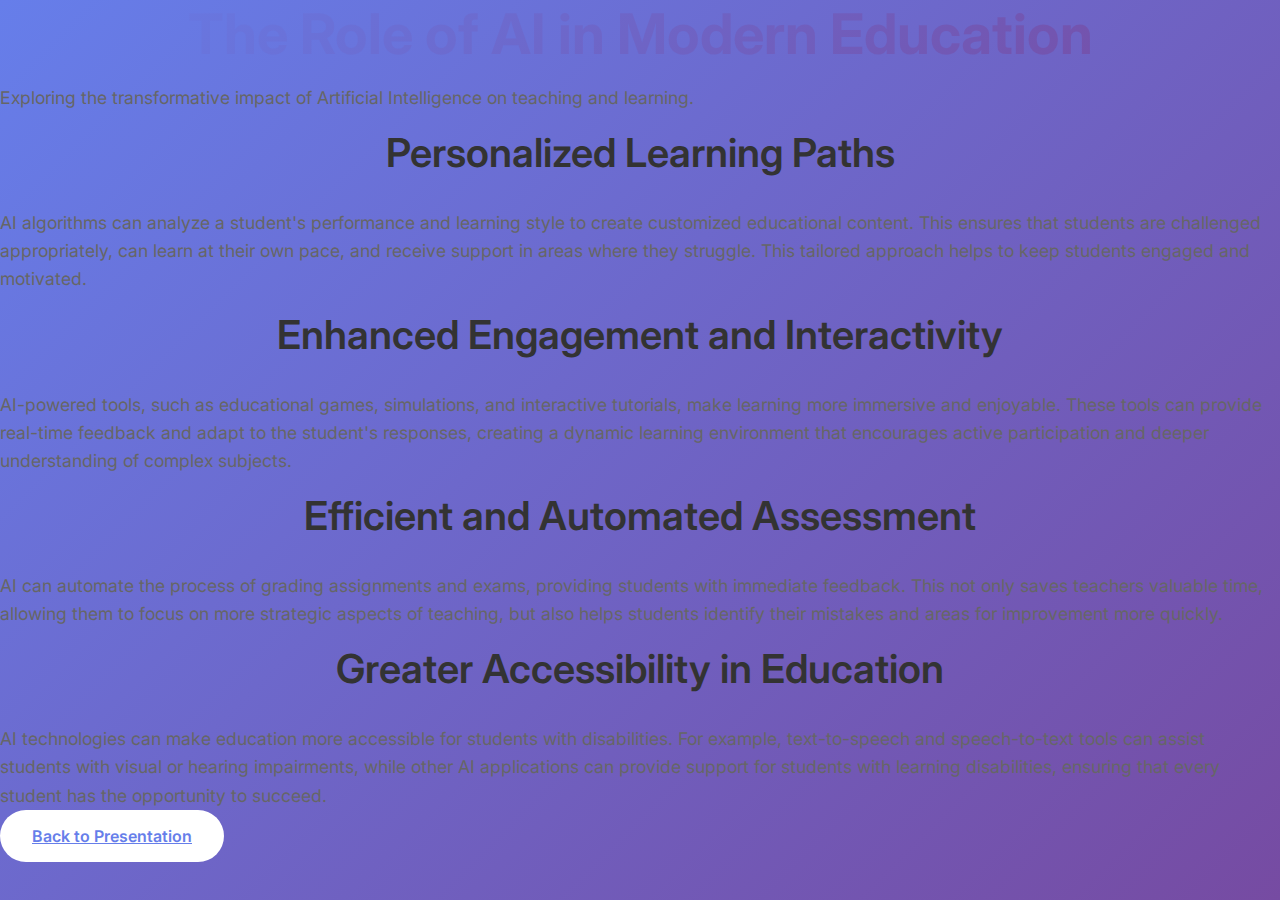
<file: ai_in_schools.html>
<!DOCTYPE html>
<html lang="en">
<head>
    <meta charset="UTF-8">
    <meta name="viewport" content="width=device-width, initial-scale=1.0">
    <title>AI in Schools - Detailed Information</title>
    <link rel="stylesheet" href="styles.css">
    <link href="https://fonts.googleapis.com/css2?family=Inter:wght@300;400;600;700&display=swap" rel="stylesheet">
    <link rel="stylesheet" href="https://cdnjs.cloudflare.com/ajax/libs/font-awesome/6.0.0/css/all.min.css">
</head>
<body>
    <div class="page-container">
        <header class="page-header">
            <h1>The Role of AI in Modern Education</h1>
            <p>Exploring the transformative impact of Artificial Intelligence on teaching and learning.</p>
        </header>

        <main class="page-content">
            <section class="content-section">
                <h2>Personalized Learning Paths</h2>
                <p>AI algorithms can analyze a student's performance and learning style to create customized educational content. This ensures that students are challenged appropriately, can learn at their own pace, and receive support in areas where they struggle. This tailored approach helps to keep students engaged and motivated.</p>
            </section>

            <section class="content-section">
                <h2>Enhanced Engagement and Interactivity</h2>
                <p>AI-powered tools, such as educational games, simulations, and interactive tutorials, make learning more immersive and enjoyable. These tools can provide real-time feedback and adapt to the student's responses, creating a dynamic learning environment that encourages active participation and deeper understanding of complex subjects.</p>
            </section>

            <section class="content-section">
                <h2>Efficient and Automated Assessment</h2>
                <p>AI can automate the process of grading assignments and exams, providing students with immediate feedback. This not only saves teachers valuable time, allowing them to focus on more strategic aspects of teaching, but also helps students identify their mistakes and areas for improvement more quickly.</p>
            </section>

            <section class="content-section">
                <h2>Greater Accessibility in Education</h2>
                <p>AI technologies can make education more accessible for students with disabilities. For example, text-to-speech and speech-to-text tools can assist students with visual or hearing impairments, while other AI applications can provide support for students with learning disabilities, ensuring that every student has the opportunity to succeed.</p>
            </section>
        </main>

        <footer class="page-footer">
            <a href="index.html" class="cta-btn">Back to Presentation</a>
        </footer>
    </div>
</body>
</html>
</file>
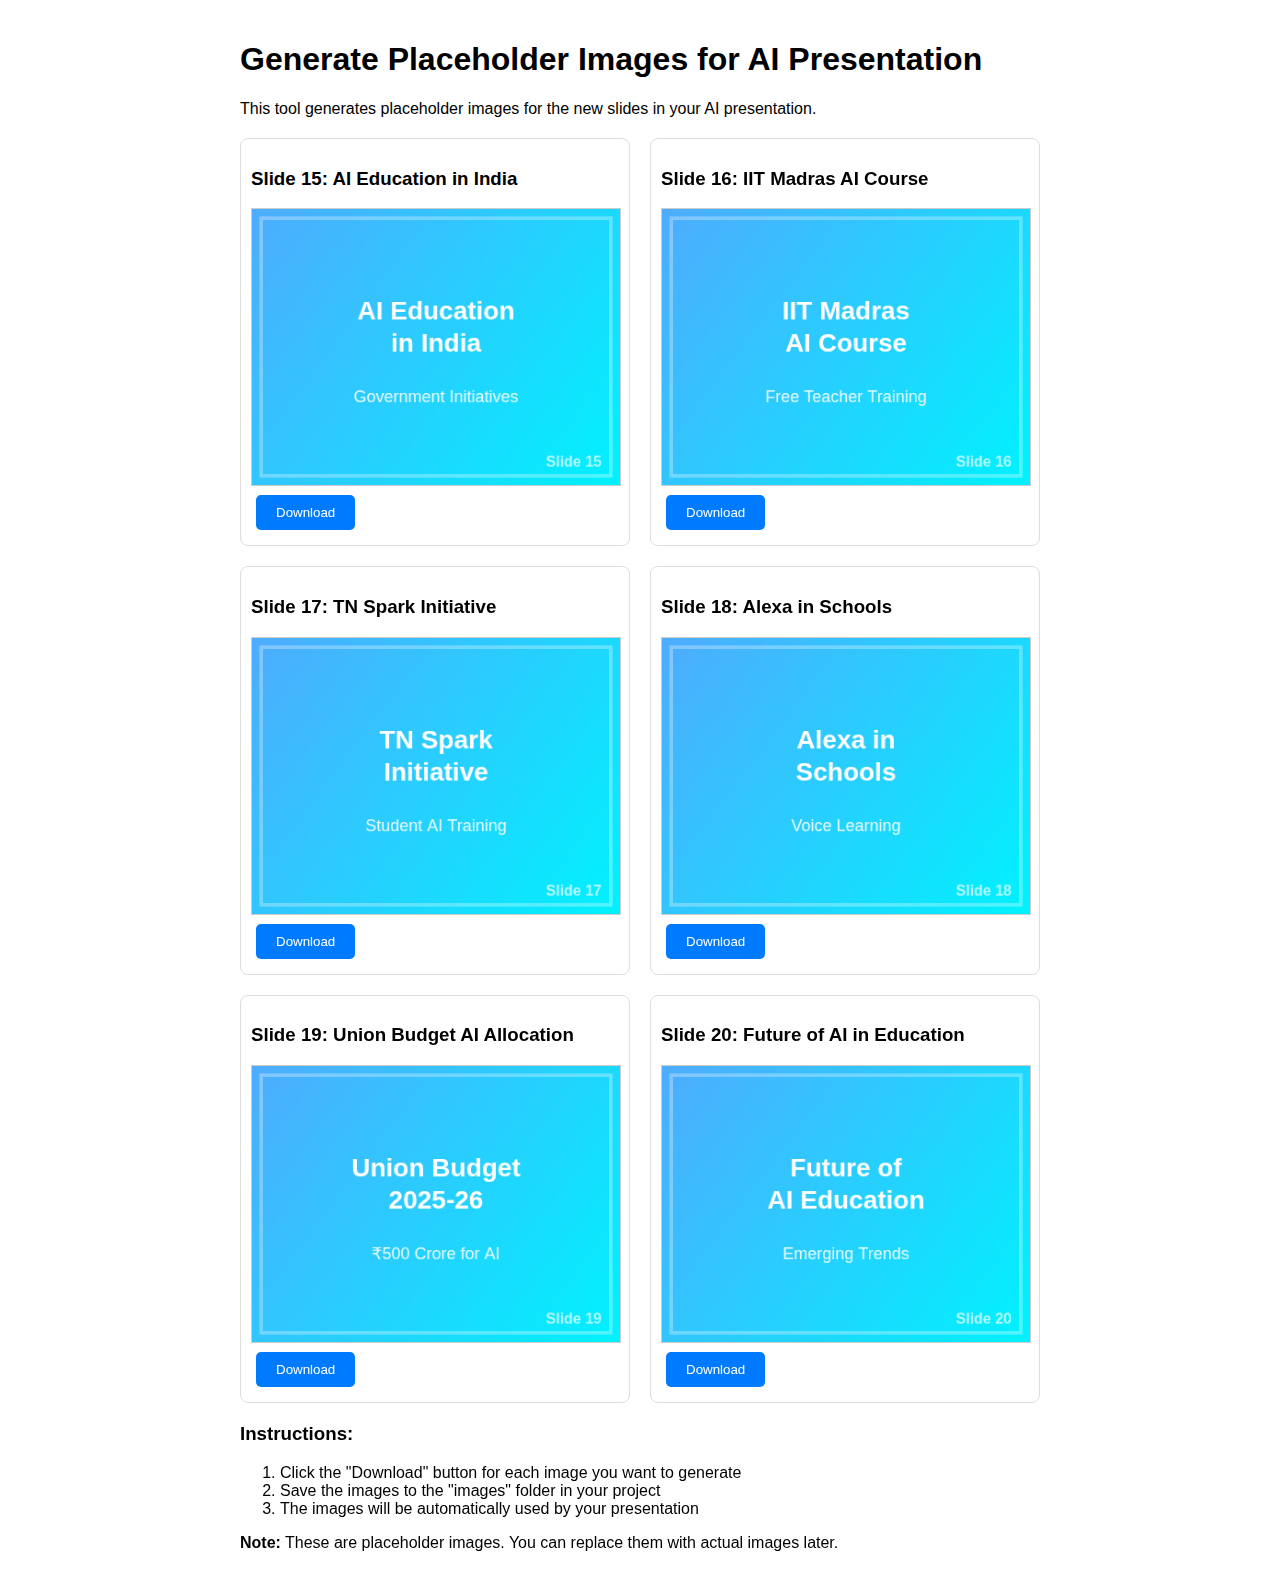
<file: create_placeholders.html>
<!DOCTYPE html>
<html lang="en">
<head>
    <meta charset="UTF-8">
    <meta name="viewport" content="width=device-width, initial-scale=1.0">
    <title>Generate Placeholder Images</title>
    <style>
        body {
            font-family: Arial, sans-serif;
            max-width: 800px;
            margin: 0 auto;
            padding: 20px;
        }
        .image-container {
            display: grid;
            grid-template-columns: repeat(auto-fit, minmax(300px, 1fr));
            gap: 20px;
            margin: 20px 0;
        }
        .image-item {
            border: 1px solid #ddd;
            padding: 10px;
            border-radius: 8px;
        }
        canvas {
            max-width: 100%;
            height: auto;
            border: 1px solid #ccc;
        }
        button {
            background: #007bff;
            color: white;
            border: none;
            padding: 10px 20px;
            border-radius: 5px;
            cursor: pointer;
            margin: 5px;
        }
        button:hover {
            background: #0056b3;
        }
        .download-section {
            margin-top: 20px;
        }
    </style>
</head>
<body>
    <h1>Generate Placeholder Images for AI Presentation</h1>
    <p>This tool generates placeholder images for the new slides in your AI presentation.</p>

    <div class="image-container">
        <div class="image-item">
            <h3>Slide 15: AI Education in India</h3>
            <canvas id="canvas15" width="400" height="300"></canvas>
            <button onclick="downloadImage(15, 'slide15-india-ai-education.jpg')">Download</button>
        </div>

        <div class="image-item">
            <h3>Slide 16: IIT Madras AI Course</h3>
            <canvas id="canvas16" width="400" height="300"></canvas>
            <button onclick="downloadImage(16, 'slide16-iit-madras.jpg')">Download</button>
        </div>

        <div class="image-item">
            <h3>Slide 17: TN Spark Initiative</h3>
            <canvas id="canvas17" width="400" height="300"></canvas>
            <button onclick="downloadImage(17, 'slide17-tn-spark.jpg')">Download</button>
        </div>

        <div class="image-item">
            <h3>Slide 18: Alexa in Schools</h3>
            <canvas id="canvas18" width="400" height="300"></canvas>
            <button onclick="downloadImage(18, 'slide18-alexa-schools.jpg')">Download</button>
        </div>

        <div class="image-item">
            <h3>Slide 19: Union Budget AI Allocation</h3>
            <canvas id="canvas19" width="400" height="300"></canvas>
            <button onclick="downloadImage(19, 'slide19-budget-ai.jpg')">Download</button>
        </div>

        <div class="image-item">
            <h3>Slide 20: Future of AI in Education</h3>
            <canvas id="canvas20" width="400" height="300"></canvas>
            <button onclick="downloadImage(20, 'slide20-future-ai.jpg')">Download</button>
        </div>
    </div>

    <div class="download-section">
        <h3>Instructions:</h3>
        <ol>
            <li>Click the "Download" button for each image you want to generate</li>
            <li>Save the images to the "images" folder in your project</li>
            <li>The images will be automatically used by your presentation</li>
        </ol>
        <p><strong>Note:</strong> These are placeholder images. You can replace them with actual images later.</p>
    </div>

    <script>
        // Generate placeholder images when page loads
        document.addEventListener('DOMContentLoaded', () => {
            generateAllPlaceholders();
        });

        function generateAllPlaceholders() {
            const slideData = [
                { id: 15, title: 'AI Education\nin India', subtitle: 'Government Initiatives' },
                { id: 16, title: 'IIT Madras\nAI Course', subtitle: 'Free Teacher Training' },
                { id: 17, title: 'TN Spark\nInitiative', subtitle: 'Student AI Training' },
                { id: 18, title: 'Alexa in\nSchools', subtitle: 'Voice Learning' },
                { id: 19, title: 'Union Budget\n2025-26', subtitle: '₹500 Crore for AI' },
                { id: 20, title: 'Future of\nAI Education', subtitle: 'Emerging Trends' }
            ];

            slideData.forEach(slide => {
                generatePlaceholder(slide.id, slide.title, slide.subtitle);
            });
        }

        function generatePlaceholder(slideNumber, title, subtitle) {
            const canvas = document.getElementById(`canvas${slideNumber}`);
            const ctx = canvas.getContext('2d');

            // Clear canvas
            ctx.clearRect(0, 0, canvas.width, canvas.height);

            // Create gradient background
            const gradient = ctx.createLinearGradient(0, 0, canvas.width, canvas.height);
            gradient.addColorStop(0, '#4facfe');
            gradient.addColorStop(1, '#00f2fe');
            ctx.fillStyle = gradient;
            ctx.fillRect(0, 0, canvas.width, canvas.height);

            // Add border
            ctx.strokeStyle = 'rgba(255, 255, 255, 0.3)';
            ctx.lineWidth = 4;
            ctx.strokeRect(10, 10, canvas.width - 20, canvas.height - 20);

            // Add text
            ctx.fillStyle = 'white';
            ctx.textAlign = 'center';

            // Title
            ctx.font = 'bold 28px Arial';
            const titleLines = title.split('\n');
            let yPos = canvas.height / 2 - 30;
            titleLines.forEach(line => {
                ctx.fillText(line, canvas.width / 2, yPos);
                yPos += 35;
            });

            // Subtitle
            ctx.font = '18px Arial';
            ctx.fillStyle = 'rgba(255, 255, 255, 0.9)';
            ctx.fillText(subtitle, canvas.width / 2, yPos + 20);

            // Add slide number
            ctx.font = 'bold 16px Arial';
            ctx.fillStyle = 'rgba(255, 255, 255, 0.7)';
            ctx.textAlign = 'right';
            ctx.fillText(`Slide ${slideNumber}`, canvas.width - 20, canvas.height - 20);
        }

        function downloadImage(slideNumber, filename) {
            const canvas = document.getElementById(`canvas${slideNumber}`);
            const link = document.createElement('a');
            link.download = filename;
            link.href = canvas.toDataURL('image/jpeg', 0.9);
            link.click();
        }
    </script>
</body>
</html>
</file>
<file: styles.css>
/* Reset and Base Styles */
* {
    margin: 0;
    padding: 0;
    box-sizing: border-box;
}

body {
    font-family: 'Inter', sans-serif;
    background: linear-gradient(135deg, #667eea 0%, #764ba2 100%);
    color: #333;
    overflow: hidden;
    height: 100vh;
}

/* Presentation Container */
.presentation-container {
    height: 100vh;
    display: flex;
    flex-direction: column;
    position: relative;
}

/* Navigation Bar */
.nav-bar {
    background: rgba(255, 255, 255, 0.95);
    backdrop-filter: blur(10px);
    padding: 1rem 2rem;
    display: flex;
    justify-content: space-between;
    align-items: center;
    box-shadow: 0 2px 20px rgba(0, 0, 0, 0.1);
    z-index: 1000;
}

.nav-controls {
    display: flex;
    align-items: center;
    gap: 1rem;
}

.nav-btn {
    background: #667eea;
    color: white;
    border: none;
    padding: 0.75rem 1rem;
    border-radius: 50%;
    cursor: pointer;
    transition: all 0.3s ease;
    font-size: 1rem;
    width: 45px;
    height: 45px;
    display: flex;
    align-items: center;
    justify-content: center;
}

.nav-btn:hover:not(:disabled) {
    background: #5a6fd8;
    transform: translateY(-2px);
    box-shadow: 0 4px 15px rgba(102, 126, 234, 0.4);
}

.nav-btn:disabled {
    background: #ccc;
    cursor: not-allowed;
    transform: none;
    box-shadow: none;
}

#slideCounter {
    font-weight: 600;
    color: #333;
    font-size: 1rem;
    min-width: 60px;
    text-align: center;
}

/* Progress Bar */
.progress-bar {
    width: 200px;
    height: 6px;
    background: #e0e0e0;
    border-radius: 3px;
    overflow: hidden;
}

.progress-fill {
    height: 100%;
    background: linear-gradient(90deg, #667eea, #764ba2);
    width: 6.67%;
    transition: width 0.3s ease;
    border-radius: 3px;
}

/* Slides Container */
.slides-container {
    flex: 1;
    position: relative;
    overflow: hidden;
}

.slide {
    position: absolute;
    top: 0;
    left: 0;
    width: 100%;
    height: 100%;
    opacity: 0;
    transform: translateX(100%);
    transition: all 0.5s ease-in-out;
    padding: 2rem;
    display: flex;
    align-items: center;
    justify-content: center;
}

.slide.active {
    opacity: 1;
    transform: translateX(0);
}

.slide.prev {
    transform: translateX(-100%);
}

.slide-content {
    background: rgba(255, 255, 255, 0.95);
    backdrop-filter: blur(10px);
    border-radius: 20px;
    padding: 3rem;
    max-width: 1200px;
    width: 100%;
    box-shadow: 0 20px 60px rgba(0, 0, 0, 0.1);
    animation: slideIn 0.6s ease-out;
}

@keyframes slideIn {
    from {
        opacity: 0;
        transform: translateY(30px);
    }
    to {
        opacity: 1;
        transform: translateY(0);
    }
}

/* Typography */
h1 {
    font-size: 3.5rem;
    font-weight: 700;
    background: linear-gradient(135deg, #667eea, #764ba2);
    -webkit-background-clip: text;
    -webkit-text-fill-color: transparent;
    background-clip: text;
    margin-bottom: 1rem;
    text-align: center;
}

h2 {
    font-size: 2.5rem;
    font-weight: 600;
    color: #333;
    margin-bottom: 2rem;
    text-align: center;
}

h3 {
    font-size: 1.8rem;
    font-weight: 600;
    color: #444;
    margin-bottom: 1.5rem;
}

h4 {
    font-size: 1.3rem;
    font-weight: 600;
    color: #555;
    margin-bottom: 1rem;
}

p {
    font-size: 1.1rem;
    line-height: 1.6;
    color: #666;
    margin-bottom: 1rem;
}

/* Title Section */
.title-section {
    text-align: center;
}

.subtitle {
    font-size: 1.3rem;
    color: #777;
    margin-top: 1rem;
}

/* Content Grid */
.content-grid {
    display: grid;
    grid-template-columns: 1fr 1fr;
    gap: 3rem;
    align-items: center;
}

.text-content {
    flex: 1;
}

.image-content {
    display: flex;
    justify-content: center;
    align-items: center;
}

.slide-image {
    max-width: 100%;
    max-height: 400px;
    border-radius: 15px;
    box-shadow: 0 10px 30px rgba(0, 0, 0, 0.1);
    object-fit: cover;
}

/* Lists */
ul {
    list-style: none;
    padding: 0;
}

li {
    padding: 0.5rem 0;
    position: relative;
    padding-left: 1.5rem;
}

li::before {
    content: "▶";
    color: #667eea;
    font-weight: bold;
    position: absolute;
    left: 0;
}

/* AI Examples */
.ai-examples {
    display: grid;
    gap: 1.5rem;
}

.example-item {
    display: flex;
    align-items: center;
    gap: 1rem;
    padding: 1.5rem;
    background: rgba(102, 126, 234, 0.1);
    border-radius: 15px;
    transition: transform 0.3s ease;
}

.example-item:hover {
    transform: translateY(-5px);
    background: rgba(102, 126, 234, 0.15);
}

.example-item i {
    font-size: 2rem;
    color: #667eea;
    min-width: 50px;
}

.example-item h4 {
    margin-bottom: 0.5rem;
    color: #333;
}

.example-item p {
    margin: 0;
    color: #666;
}

/* Feature Grid */
.feature-grid {
    display: grid;
    grid-template-columns: repeat(2, 1fr);
    gap: 1.5rem;
    margin-top: 2rem;
}

.feature-card {
    background: linear-gradient(135deg, #f8f9ff, #e8f0ff);
    padding: 2rem;
    border-radius: 15px;
    text-align: center;
    transition: transform 0.3s ease;
    border: 2px solid transparent;
}

.feature-card:hover {
    transform: translateY(-5px);
    border-color: #667eea;
    box-shadow: 0 10px 30px rgba(102, 126, 234, 0.2);
}

.feature-card i {
    font-size: 3rem;
    color: #667eea;
    margin-bottom: 1rem;
}

.feature-card h4 {
    margin-bottom: 1rem;
    color: #333;
}

.feature-card p {
    margin: 0;
    color: #666;
}

/* Task List */
.task-list {
    display: grid;
    gap: 1.5rem;
}

.task-item {
    display: flex;
    align-items: center;
    gap: 1rem;
    padding: 1.5rem;
    background: rgba(118, 75, 162, 0.1);
    border-radius: 15px;
    transition: transform 0.3s ease;
}

.task-item:hover {
    transform: translateY(-5px);
    background: rgba(118, 75, 162, 0.15);
}

.task-item i {
    font-size: 2rem;
    color: #764ba2;
    min-width: 50px;
}

.task-item h4 {
    margin-bottom: 0.5rem;
    color: #333;
}

.task-item p {
    margin: 0;
    color: #666;
}

/* Trends Container */
.trends-container {
    display: grid;
    grid-template-columns: repeat(3, 1fr);
    gap: 2rem;
    margin-bottom: 2rem;
}

.trend-card {
    background: linear-gradient(135deg, #fff, #f8f9ff);
    padding: 2rem;
    border-radius: 20px;
    text-align: center;
    box-shadow: 0 10px 30px rgba(0, 0, 0, 0.1);
    transition: transform 0.3s ease;
    border: 2px solid transparent;
}

.trend-card:hover {
    transform: translateY(-10px);
    border-color: #667eea;
    box-shadow: 0 20px 40px rgba(102, 126, 234, 0.2);
}

.trend-icon {
    width: 80px;
    height: 80px;
    background: linear-gradient(135deg, #667eea, #764ba2);
    border-radius: 50%;
    display: flex;
    align-items: center;
    justify-content: center;
    margin: 0 auto 1.5rem;
}

.trend-icon i {
    font-size: 2.5rem;
    color: white;
}

.trend-card h3 {
    margin-bottom: 1rem;
    color: #333;
}

.trend-card p {
    margin-bottom: 1.5rem;
    color: #666;
}

.use-cases {
    display: flex;
    flex-wrap: wrap;
    gap: 0.5rem;
    justify-content: center;
}

.use-case {
    background: rgba(102, 126, 234, 0.1);
    color: #667eea;
    padding: 0.3rem 0.8rem;
    border-radius: 20px;
    font-size: 0.9rem;
    font-weight: 500;
}

/* Tools Preview */
.tools-preview {
    display: grid;
    grid-template-columns: repeat(5, 1fr);
    gap: 1rem;
    margin-top: 2rem;
}

.tool-preview {
    display: flex;
    flex-direction: column;
    align-items: center;
    gap: 0.5rem;
    padding: 1rem;
    background: rgba(102, 126, 234, 0.1);
    border-radius: 15px;
    transition: transform 0.3s ease;
}

.tool-preview:hover {
    transform: translateY(-5px);
    background: rgba(102, 126, 234, 0.15);
}

.tool-preview i {
    font-size: 2rem;
    color: #667eea;
}

.tool-logo {
    width: 50px;
    height: 50px;
    object-fit: contain;
}

.tool-icon {
    width: 60px;
    height: 60px;
    display: flex;
    align-items: center;
    justify-content: center;
    margin-bottom: 0.5rem;
}

.chatgpt-icon {
    background: linear-gradient(135deg, #00a67e, #00d4aa);
    color: white;
}

.cursor-icon {
    background: linear-gradient(135deg, #007acc, #00aaff);
    color: white;
}

.openai-icon {
    background: linear-gradient(135deg, #412991, #8b5cf6);
    color: white;
}

.invideo-icon {
    background: linear-gradient(135deg, #ff6b35, #f7931e);
    color: white;
}

.gemini-icon {
    background: linear-gradient(135deg, #4285f4, #34a853);
    color: white;
}

.tool-preview span {
    font-weight: 600;
    color: #333;
    font-size: 0.9rem;
}

/* Tool Detail */
.tool-detail {
    background: linear-gradient(135deg, #f8f9ff, #e8f0ff);
    border-radius: 20px;
    padding: 2rem;
    margin-bottom: 2rem;
}

.tool-header {
    display: flex;
    align-items: center;
    gap: 1.5rem;
    margin-bottom: 2rem;
    padding-bottom: 1.5rem;
    border-bottom: 2px solid rgba(102, 126, 234, 0.2);
}

.tool-icon {
    width: 80px;
    height: 80px;
    display: flex;
    align-items: center;
    justify-content: center;
}

.tool-icon i {
    font-size: 2.5rem;
    color: white;
}

.tool-info h3 {
    margin-bottom: 0.5rem;
    color: #333;
}

.tool-description {
    color: #666;
    font-size: 1.1rem;
    margin: 0;
}

.use-case-tags {
    display: flex;
    flex-wrap: wrap;
    gap: 0.5rem;
    margin-top: 1rem;
}

.tag {
    background: linear-gradient(135deg, #667eea, #764ba2);
    color: white;
    padding: 0.4rem 1rem;
    border-radius: 20px;
    font-size: 0.9rem;
    font-weight: 500;
}

/* Comparison Section */
.comparison-section {
    display: grid;
    grid-template-columns: 1fr 1fr;
    gap: 2rem;
}

.china-features,
.global-comparison {
    background: rgba(102, 126, 234, 0.05);
    padding: 2rem;
    border-radius: 15px;
    border-left: 4px solid #667eea;
}

.china-features h4,
.global-comparison h4 {
    color: #333;
    margin-bottom: 1rem;
}

/* Learning Strategies */
.learning-strategies {
    display: grid;
    gap: 1.5rem;
}

.strategy-item {
    display: flex;
    align-items: center;
    gap: 1.5rem;
    padding: 2rem;
    background: linear-gradient(135deg, #f8f9ff, #e8f0ff);
    border-radius: 15px;
    transition: transform 0.3s ease;
    border: 2px solid transparent;
}

.strategy-item:hover {
    transform: translateY(-5px);
    border-color: #667eea;
    box-shadow: 0 10px 30px rgba(102, 126, 234, 0.2);
}

.strategy-item i {
    font-size: 2.5rem;
    color: #667eea;
    min-width: 60px;
}

.strategy-item h4 {
    margin-bottom: 0.5rem;
    color: #333;
}

.strategy-item p {
    margin: 0;
    color: #666;
}

/* Conclusion Content */
.conclusion-content {
    text-align: center;
}

.key-takeaways {
    background: linear-gradient(135deg, #f8f9ff, #e8f0ff);
    padding: 2rem;
    border-radius: 20px;
    margin-bottom: 2rem;
    text-align: left;
}

.key-takeaways h3 {
    text-align: center;
    margin-bottom: 1.5rem;
    color: #333;
}

.call-to-action {
    background: linear-gradient(135deg, #667eea, #764ba2);
    color: white;
    padding: 3rem;
    border-radius: 20px;
    margin-bottom: 2rem;
}

.call-to-action h3 {
    color: white;
    margin-bottom: 1rem;
}

.call-to-action p {
    color: rgba(255, 255, 255, 0.9);
    margin-bottom: 2rem;
}

.action-buttons {
    display: flex;
    gap: 1rem;
    justify-content: center;
}

.cta-btn {
    background: white;
    color: #667eea;
    border: none;
    padding: 1rem 2rem;
    border-radius: 50px;
    font-weight: 600;
    cursor: pointer;
    transition: all 0.3s ease;
    font-size: 1rem;
}

.cta-btn:hover {
    transform: translateY(-3px);
    box-shadow: 0 10px 25px rgba(0, 0, 0, 0.2);
}

.cta-btn.secondary {
    background: transparent;
    color: white;
    border: 2px solid white;
}

.cta-btn.secondary:hover {
    background: white;
    color: #667eea;
}

.final-image {
    margin-top: 2rem;
}

/* Slide Dots */
.slide-dots {
    position: absolute;
    bottom: 2rem;
    left: 50%;
    transform: translateX(-50%);
    display: flex;
    gap: 0.5rem;
    z-index: 1000;
}

.dot {
    width: 12px;
    height: 12px;
    border-radius: 50%;
    background: rgba(255, 255, 255, 0.5);
    cursor: pointer;
    transition: all 0.3s ease;
}

.dot.active {
    background: white;
    transform: scale(1.2);
}

.dot:hover {
    background: rgba(255, 255, 255, 0.8);
    transform: scale(1.1);
}

/* Desktop and Large Screen Optimizations */
@media (min-width: 1440px) {
    .presentation-container {
        padding: 0 2rem;
    }

    .slide-content {
        max-width: 1400px;
        padding: 4rem;
        margin: 0 auto;
    }

    h1 {
        font-size: 4rem;
        line-height: 1.1;
    }

    h2 {
        font-size: 3rem;
        line-height: 1.2;
    }

    h3 {
        font-size: 2rem;
        line-height: 1.3;
    }

    .content-grid {
        gap: 4rem;
        align-items: start;
    }

    .slide-image {
        max-height: 500px;
        width: auto;
    }

    .feature-grid {
        grid-template-columns: repeat(2, 1fr);
        gap: 2rem;
    }

    .trends-container {
        grid-template-columns: repeat(3, 1fr);
        gap: 3rem;
    }

    .tools-preview {
        grid-template-columns: repeat(5, 1fr);
        gap: 1.5rem;
    }

    .tool-preview {
        padding: 1.5rem;
    }

    .tool-logo {
        width: 60px;
        height: 60px;
    }

    .text-content {
        max-width: 600px;
    }

    .image-content {
        max-width: 500px;
    }
}

@media (min-width: 1920px) {
    .slide-content {
        max-width: 1600px;
        padding: 5rem;
    }

    h1 {
        font-size: 4.5rem;
    }

    h2 {
        font-size: 3.5rem;
    }

    .slide-image {
        max-height: 600px;
    }

    .nav-bar {
        padding: 1.5rem 3rem;
    }

    .progress-bar {
        width: 250px;
        height: 8px;
    }
}

/* Responsive Design */
@media (max-width: 1024px) {
    .content-grid {
        grid-template-columns: 1fr;
        gap: 2rem;
    }

    .trends-container {
        grid-template-columns: 1fr;
    }

    .comparison-section {
        grid-template-columns: 1fr;
    }

    .feature-grid {
        grid-template-columns: 1fr;
    }

    .tools-preview {
        grid-template-columns: repeat(3, 1fr);
    }
}

@media (max-width: 768px) {
    .slide-content {
        padding: 2rem;
        margin: 1rem;
    }
    
    h1 {
        font-size: 2.5rem;
    }
    
    h2 {
        font-size: 2rem;
    }
    
    .nav-bar {
        padding: 1rem;
    }
    
    .progress-bar {
        width: 150px;
    }
    
    .tools-preview {
        grid-template-columns: repeat(2, 1fr);
    }
    
    .action-buttons {
        flex-direction: column;
        align-items: center;
    }
}

@media (max-width: 480px) {
    .slide-content {
        padding: 1.5rem;
        margin: 0.5rem;
    }
    
    h1 {
        font-size: 2rem;
    }
    
    h2 {
        font-size: 1.5rem;
    }
    
    .tools-preview {
        grid-template-columns: 1fr;
    }
    
    .nav-controls {
        gap: 0.5rem;
    }
    
    .nav-btn {
        width: 40px;
        height: 40px;
        padding: 0.5rem;
    }
}
</file>
